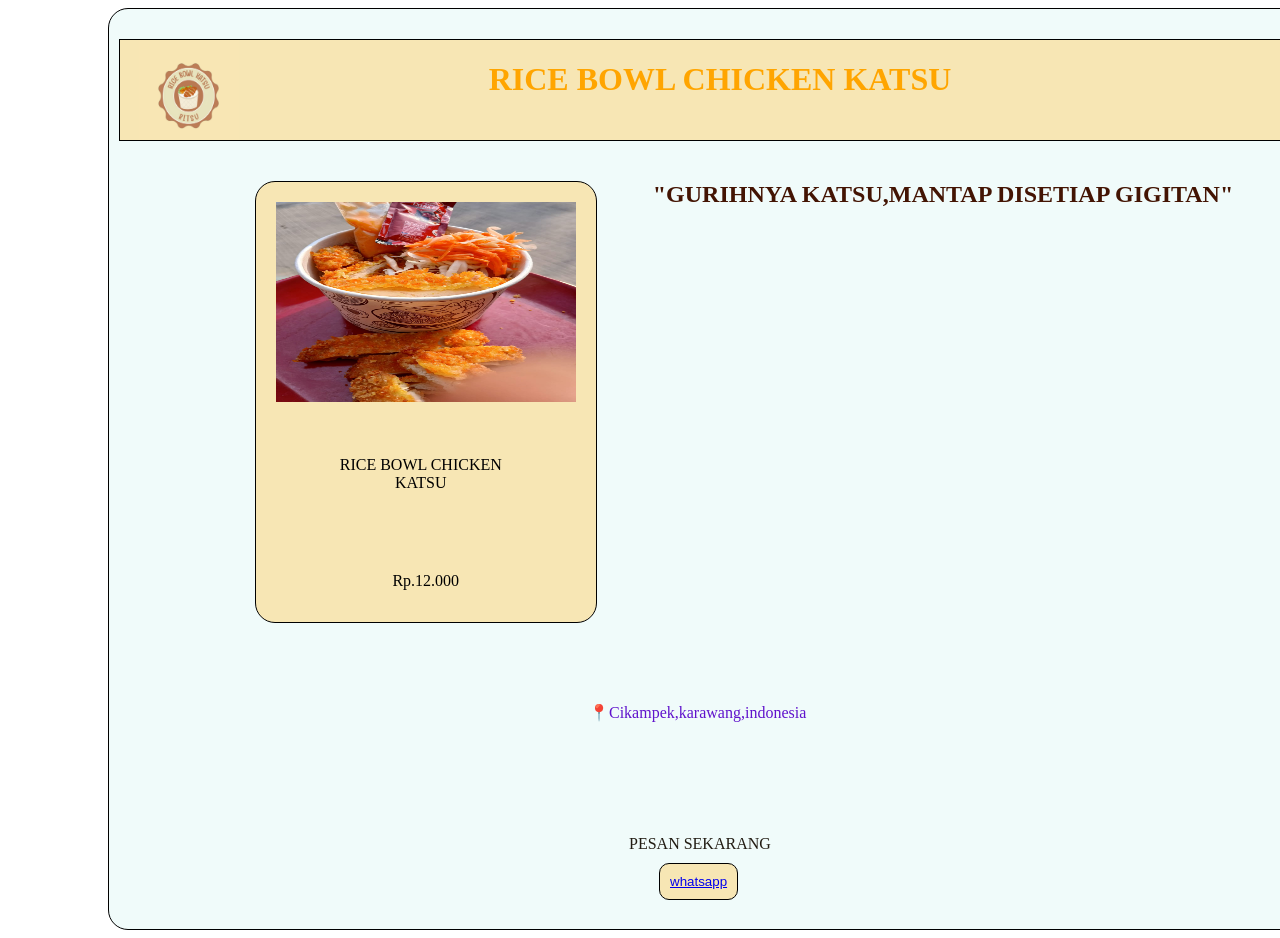
<file: index.html>
<!DOCTYPE html>
<html>
<head>
    <title>Page Title</title>
    <style>
        .parent{
                height:900px;
                width: 1200px;
                background-color: rgb(240, 251, 250);
                background-color:;
                border-radius:20px;
                padding:10px;
                border:1px solid black;
                margin-left: 100px;
        }
            
            
        .header{
            height:100px;
            width:100%;
            background-color:  rgba(248, 229, 177, 0.952);;
            color:black;
            margin-top:20px;
            border:1px solid black;
        }
        .text-header{
            color:orange;
        }
            
        .content{
            height:400px;
            width:300px;
            background-color: rgba(248, 229, 177, 0.952);
            border-radius:20px;
            padding:20px;
            margin-top:40px;
            margin-left:500px;
            border:1px solid black;
                
            }
        .image img{
            width:300px;
            height:200px;
        }
        .content-text1{
            width:190px;
            height:100px;
            margin-left:50px;
            margin-top:50px;
        }
        .addres{
            height:40px;
            width: 500px;
            background-color:  rgb(240, 251, 250);
            display: flex;
            margin-top:80px;
            margin-left:470px;
            color: rgb(96, 19, 204);
            }
        .content-text2{
            height:40px;
            width: 500px;
            background-color:  rgb(240, 251, 250);
            align-items: end;
                display: flex;
                margin-top:70px;
                margin-left:510px;
                color: rgb(34, 28, 19);
               
            }
            .logo img{
                width:100px;
                height:100px;
                margin-left: -350px;
            }
            .button{

                padding: 10px;
                background-color: rgba(248, 229, 177, 0.952);
                color:brown;
                border: none;
                border-radius: 10px;
                cursor: pointer;
                margin:10px;
                margin-left:540px;
                border:1px solid black;
                
            }
            .wrapcontent{
                display: flex;
                justify-content: center;
                margin-left: -450px;
            }
            .text{
                margin-left: 56px;
                margin-top: 20px;
                color: rgb(67, 20, 3);
            }
            </style>
    </head>
    <body>
       <div class="parent">
            <div class="header"  style="display: flex; justify-content: center;">
                <div class="head"></div>
                <div class="logo"><img src="logo.jpeg" alt=""></div>
                <div class="text-header"><h1><center>RICE BOWL CHICKEN KATSU</center></h1></div>
            </div> 
            <div class="wrapcontent">
                <div class="content">
                    <div class="image">
                        <img src="katsu.jpeg">
                    </div>
                    <div class="content-text1"><center>RICE BOWL CHICKEN KATSU</center></div> 
                    <div class="price"><center><p>Rp.12.000</p></center></div>
                </div>
                <div class="text">
                    <h2><center>"GURIHNYA KATSU,MANTAP DISETIAP GIGITAN"</center></h2>
                </div>
                
            </div> 
            <div class="addres">📍Cikampek,karawang,indonesia</div>
            <div class="content-text2">PESAN SEKARANG</div>
            <button class="button"="addToCart('ritsu')"><a href="https://wa.me/629620052527">whatsapp</a></button>
       </div> 
    </body>
</html
</file>
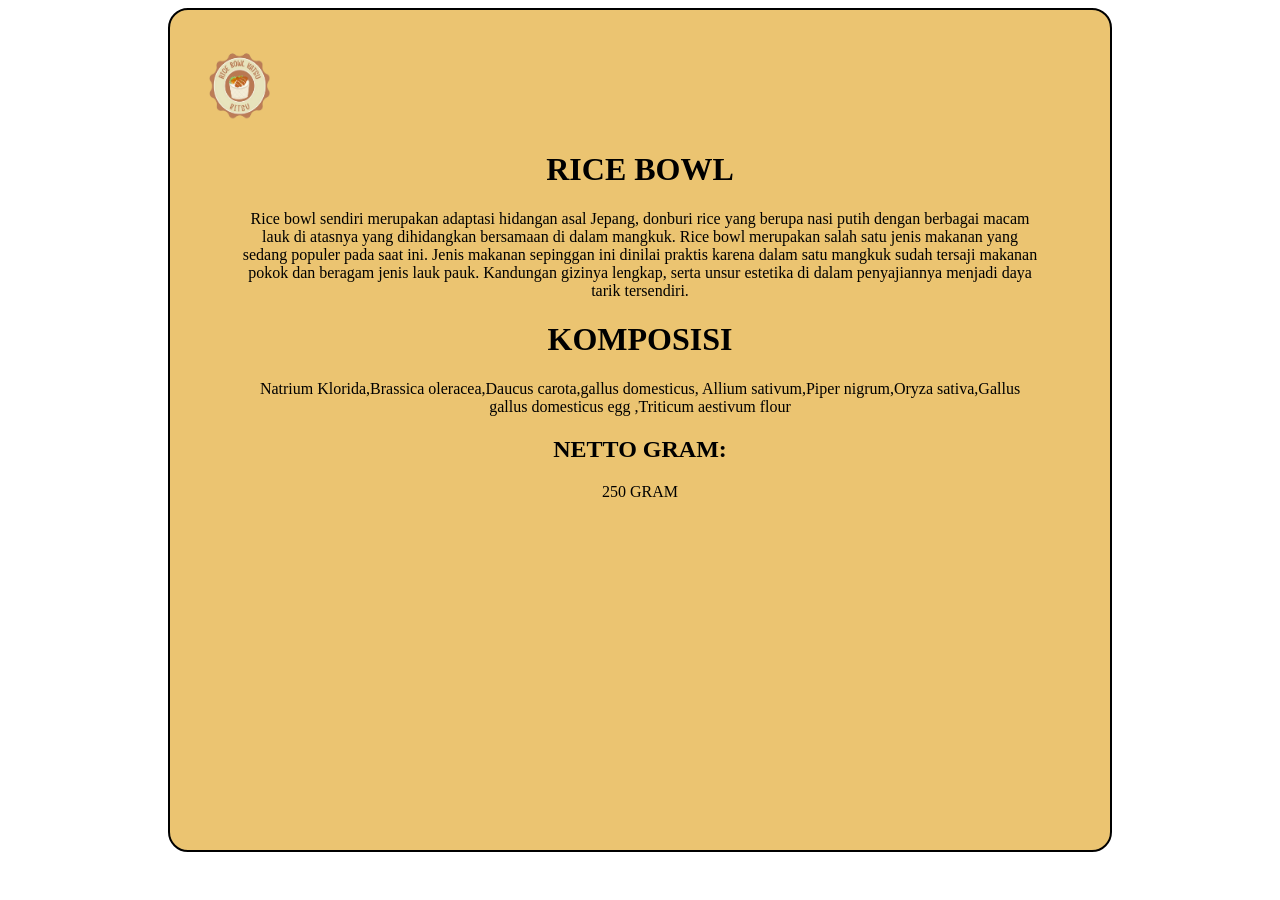
<file: 2ndpage.html>
<!DOCTYPE html>
<html lang="en">
<head>
    <meta charset="UTF-8">
    <meta name="viewport" content="width=device-width, initial-scale=1.0">
    <title>Document</title>
    <style>
        .allwrap{
            height: 100%;
            width:100%;
            display: flex;
            justify-content: center;
        }
        .logo{
            height:100px;
            width:100px;
            display: flex;
            align-items: star;
        }
        .wrap{
            height:800px;
            width:900px;
            background-color: rgba(235, 194, 106, 0.952);
            border-radius:20px;
            padding:20px;
            border:2px solid black;
        }
        .wraptext{
            text-align: center;
            margin-left:50px;
            margin-right:50px;

        }
        @media (max-width: 400px) {
            .wrap{
                display: flex;
                align-items:star ;
                height:450px;
                width: 350px;
                
            }
            .wraptext{
                font-size: 8px;
                text-align: center;
                margin-top: 80px;
                margin-left: -0px;
            }
            .logo{
            height:70px;
            width:70px;
            }
        }
    </style>
</head>
<body>
    <div class="allwrap">
    <div class="wrap">
        <div>
            <img class="logo" src="logo.png" alt="">
        </div>
        <div class="wraptext">
            <h1>RICE BOWL</h1>
            <p>Rice bowl sendiri merupakan adaptasi hidangan asal Jepang, donburi rice yang berupa
            nasi putih dengan berbagai macam lauk di atasnya yang dihidangkan bersamaan di dalam mangkuk.
            Rice bowl merupakan salah satu jenis makanan yang sedang populer pada saat ini. Jenis makanan sepinggan ini dinilai praktis karena dalam satu mangkuk sudah tersaji makanan pokok dan beragam jenis lauk pauk. Kandungan gizinya lengkap, 
            serta unsur estetika di dalam penyajiannya menjadi daya tarik tersendiri.</p>
            <h1>KOMPOSISI</h1>
            <p>Natrium Klorida,Brassica oleracea,Daucus carota,gallus domesticus,
            Allium sativum,Piper nigrum,Oryza sativa,Gallus gallus domesticus egg
            ,Triticum aestivum flour</p>
            <h2>NETTO GRAM:</h2>
            <P>250 GRAM</P>
         </div>
        </div>
</body>
</html>
</file>
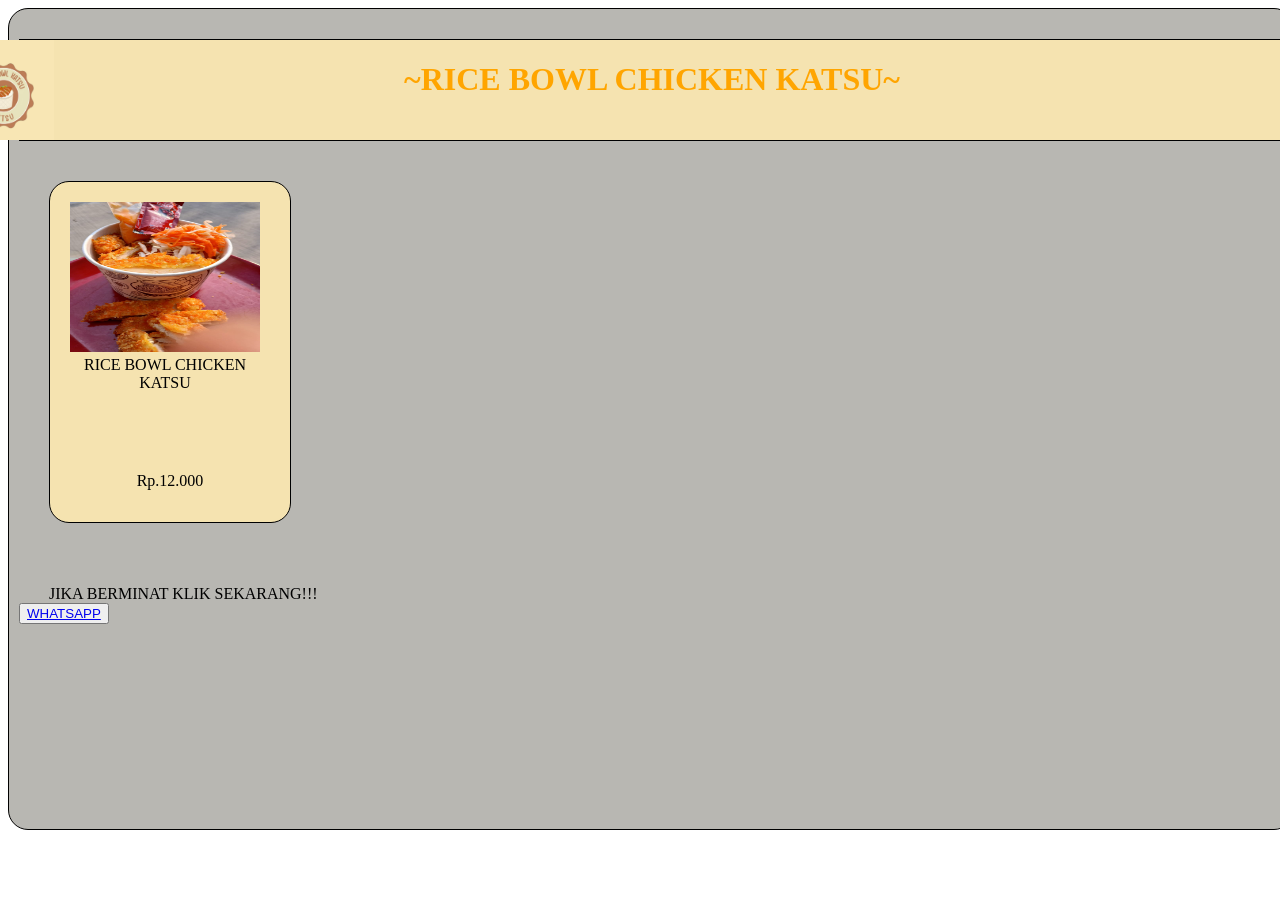
<file: box.html>
<!DOCTYPE html>
<html>
    <head>
        <title>Page Title</title>
        <style>
            .parent{
                height:800px;
                width: 100%;
                background-color: rgb(184, 183, 178);
                border-radius:20px;
                padding:10px;
                border:1px solid black;
            }
            
            
            .header{
                height:100px;
                width:100%;
                background-color:  rgba(248, 229, 177, 0.952);;
                color:black;
                margin-top:20px;
                border:1px solid black;
            }
            .text-header{
                color:orange;
            }
            
            .content{
                height:300px;
                width: 200px;
                background-color: rgba(248, 229, 177, 0.952);
                border-radius:20px;
                padding:20px;
                margin-top:40px;
                margin-left:30px;
                border:1px solid black;
                
            }
            .image img{
                width:190px;
                height:150px;
            }
            .content-text1{
                width:190px;
                height:100px;
            }
            .content-text2{
                height:40px;
                width: 500px;
                background-color: rgb(184, 183, 178);
                align-items: end;
                display: flex;
                margin-top:40px;
                margin-left:30px;
            }
            .logo img{
                width:100px;
                height:100px;
                margin-left: -450px;
            }
            </style>
    </head>
    <body>
       <div class="parent">
            <div class="header"  style="display: flex; justify-content: center;">
                <div class="head"></div>
                <div class="logo"><img src="logo.jpeg" alt=""></div>
                <div class="text-header"><h1><center>~RICE BOWL CHICKEN KATSU~</center></h1></div>
            </div> 
            <div class="content">
                <div class="image">
                    <img src="katsu.jpeg">
                </div>
                <div class="content-text1"><center>RICE BOWL CHICKEN KATSU</center></div> 
                <div class="price"><center><p>Rp.12.000</p></center></div>
            </div> 
            <div class="content-text2">JIKA BERMINAT KLIK SEKARANG!!!</div>
            <button onclick="addToCart('ritsu')"><a href="https://wa.me/629620052527">WHATSAPP</a></button>
       </div> 
    </body>
</html
</file>
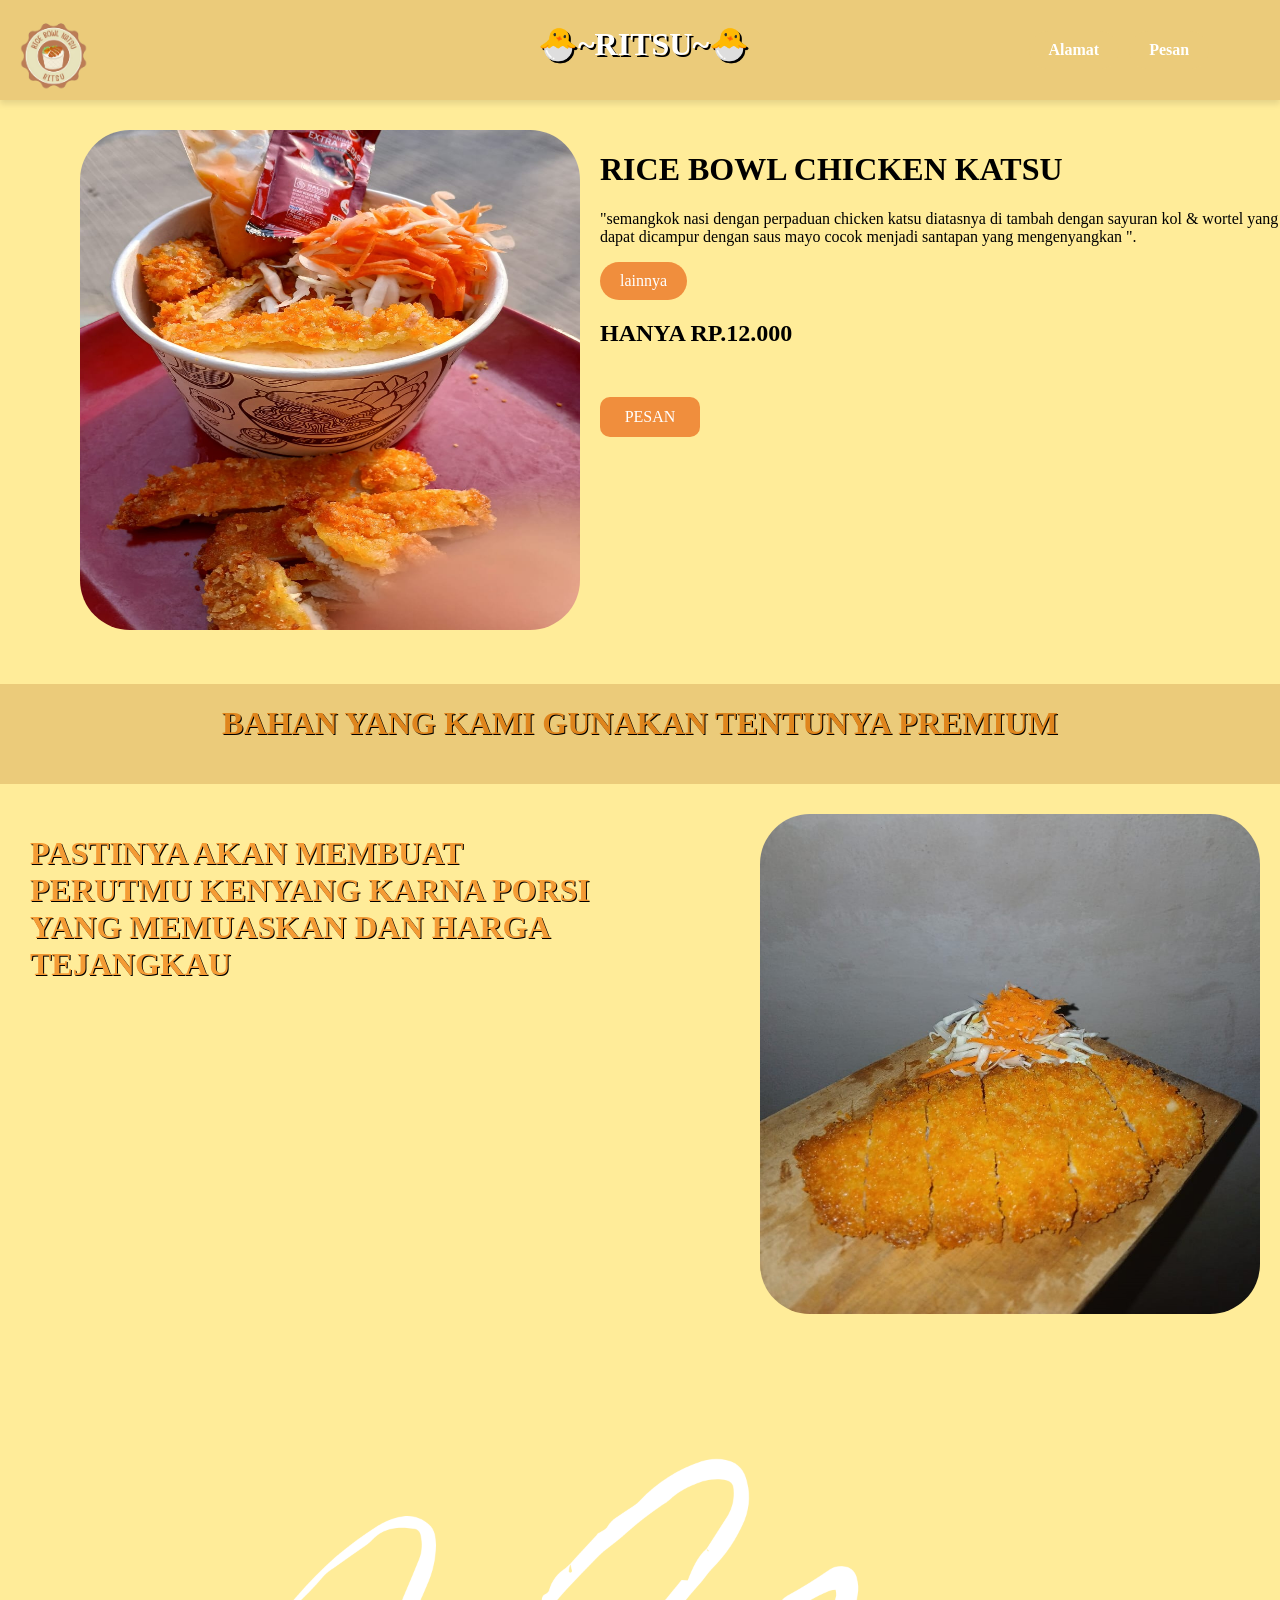
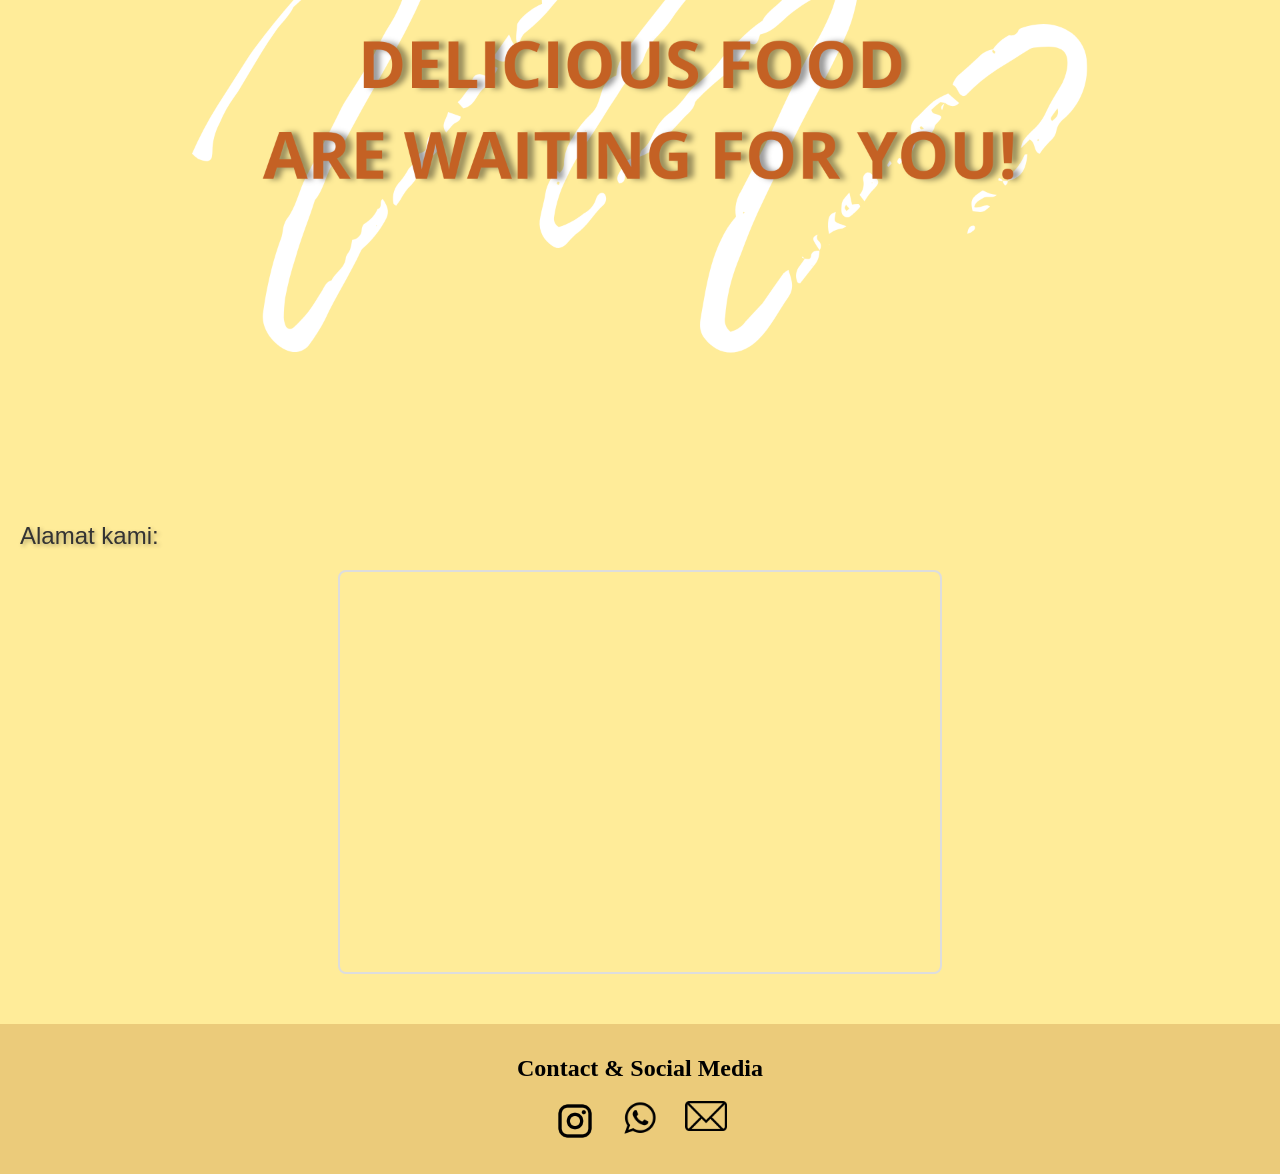
<file: pkk.html>
<!DOCTYPE html>
<html lang="en">
<head>
    <meta charset="UTF-8">
    <meta name="viewport" content="width=device-width, initial-scale=1.0">
    <title>Document</title>
    <link rel="stylesheet" href="style.css">
</head>
<body>
<div class="allwrap">
<div class="parent">
   <div style="width: 100%;">
    <div class="navbar">
        <div>
            <img class="logo" src="logo.png" alt="">
        </div>
        <div class="navbar-left">
        <div class="displaytext">
            <h1 style="text-shadow: 2px 2px black; margin-top: 25px;margin-left: -20px;">🐣~RITSU~🐣</h1>
        </div>
        <div class="navbar-right">
                <a href="#Alamat" class="navbar-button">Alamat</a>
                <a href="#pesan" class="navbar-button">Pesan</a>
        </div>
        </div>
    </div>
    <div class="wrapcontent">
        <div style="padding-block: 50px;">
            <img class="image" src="katsu.jpeg" alt="">
        </div>
        <div class="wraptext">
            <h1>RICE BOWL CHICKEN KATSU</h1>
            <p>"semangkok nasi dengan perpaduan chicken katsu diatasnya di tambah dengan sayuran kol & wortel yang
             dapat dicampur dengan saus mayo cocok menjadi santapan yang mengenyangkan ".</p>
            <a href="2ndpage.html" class="more-button">lainnya</a>
            <h2>HANYA RP.12.000</h2>
            <div id="pesan" class="button1">
                <a style="text-decoration: none; color: white;" href="https://wa.me/6289650022527">PESAN</a>
            </div> 
        </div>
    </div>
   </div>
   <div class="contenttext"><H1>BAHAN YANG KAMI GUNAKAN TENTUNYA PREMIUM</H1></div>
   <div class="content2">
    <div class="wraptext2">
        <h1>PASTINYA AKAN MEMBUAT PERUTMU KENYANG KARNA PORSI YANG MEMUASKAN DAN HARGA TEJANGKAU</h1>
    </div>
        <div style="padding-block: 30px;">
        <img class="image image2" src="chicken.jpg" alt="">
    </div>
    </div>
    <div class="content3">
        <div style="width: 100%;text-align: end;">
            <img style="width: 100%;" src="lastimg.png" alt="">
        </div>
        <div class="container">
            <div id="Alamat" class="addres">Alamat kami:</div>
            <div class="map-container">
                <iframe
                    src="https://www.google.com/maps/embed?pb=!1m18!1m12!1m3!1d3960.828059171257!2d107.45999497354378!3d-6.395342363207687!2m3!1f0!2f0!3f0!3m2!1i1024!2i768!4f13.1!3m3!1m2!1s0x2e6973232b9c04ad%3A0x55b9f543b02d1610!2sWest%20Cikampek%2C%20Karawang%2C%20West%20Java!5e0!3m2!1sen!2sid!4v1689030812345!5m2!1sen!2sid"
                    allowfullscreen=""
                    loading="lazy"
                    referrerpolicy="no-referrer-when-downgrade"
                ></iframe>
            </div>
        </div>
    <div class="footer">
        <div class="social-media">
            <h2>Contact & Social Media</h2>
            <div class="icons">
                <a style="width:40px;height: 40px;" href="https://www.instagram.com/ritsu.94/" target="_blank" class="icon instagram">
                    <i class="fab fa-instagram"></i>
                    <img class="ikon ig" src="ikon ig.png" alt="">
                </a>
                <a style="width:50px;height: 50px;margin-top: -8px;" href="https://wa.me/6289650022527" target="_blank" class="icon whatsapp">
                    <i class="fab fa-whatsapp"></i>
                    <img class="ikon wa" src="wa.png" alt="">
                </a>
                <a href="mailto:ricekatsu26@gmail.com" target="_blank" class="icon email">
                    <i class="fab fa-email"></i>
                    <img class="ikon email" src="email.png" alt="">
                </a>
            </div>
        </div>
    </div>
    </div>
</div>
</div>
</body>
</html>
</file>
<file: style.css>
body, html {
    margin: 0;
    padding: 0;
    box-sizing: border-box;
    width: 100%;
    height: 100%;
}

.allwrap {
    heigh:100%;
    width: 100%;
    display: flex;
    justify-content: center;
}

.parent {
    background-color: rgb(255, 236, 153);
    width: 100%;
    height: 100%;
}

.navbar {
    position: fixed; 
    top: 0; 
    left: 0; 
    width: 100%; 
    background-color: rgb(235, 203, 122); 
    height: 100px;
    display: flex;
    justify-content: space-between;
    text-align: center;
    z-index: 1000; 
    box-shadow: 0 4px 6px rgba(0, 0, 0, 0.1); 
}
.navbar-button{
    display: inline-block;
    padding: 10px 20px; 
    border-radius: 20px; 
    background-color: rgb(235, 203, 122);
    color:white; 
    text-decoration: none;
    font-weight: bold;

}
.navbar-left {
    flex:1;
    display: flex;
    justify-content: center;
}
  
.navbar-right {
    display: flex; 
    gap: 10px; 
    align-items: center;
    margin-right: -100px;
}
.navbar-button:hover {
  background-color: rgb(242, 198, 88);
  
}
.logo {
    height: 100%;
    width: 100%;
}

.displaytext {
    width: 750px;
    color: white;
}

.wraptext {
    width: 700px;
    align-items: center;
    padding-top: 50px;
    margin-bottom: 30px;
}

.wrapcontent {
    display: flex;
    justify-content: space-between;
    margin-top: 80px;
}

.image {
    width: 500px;
    height: 500px;
    border-radius: 50px;
    margin-left: 80px;
    margin-right: 20px;
}
.more-button{
    display: inline-block;
    padding: 10px 20px; 
    border-radius: 20px; 
    background-color: rgb(240, 142, 61);
    color:white; 
    text-decoration: none;
    
}
.button1 {
    background-color: rgb(240, 142, 61);
    margin-top: 50px;
    height: 40px;
    width: 100px;
    border-radius: 10px;
    text-align: center;
    line-height: 40px; 
}

.button:hover {
    background-color: rgb(89, 255, 0);
    transition: background-color 2s;
}

.contenttext {
    width: 100%; 
    height: 100px;
    display: flex;
    justify-content: center;
    color: rgb(223, 133, 29);
    text-shadow: 1px 1px black;
    background-color: rgb(235, 203, 122);
    animation: rubahwarna 10s infinite;
}
.container {
    padding: 50px 20px;
}

.addres{
    margin-bottom: 10px;
    font-family: 'Poppins', sans-serif;
    font-size: 24px;
    color: #333;
    text-shadow: 2px 2px 4px rgba(0, 0, 0, 0.3);
    display: flex;
    text-align: center;
}

.map-container {
    display: flex;
    justify-content: center;
    margin-top: 20px;
}

iframe {
    border: 0;
    width: 90%;
    max-width: 600px;
    height: 400px;
    text-shadow: 2px 2px 4px rgba(0, 0, 0, 0.3);
    border: 2px solid #ddd;
    border-radius: 8px;

}
.footer{
    width: 100%; 
    background-color: rgb(235, 203, 122); 
    height: 150px;
    display: flex;
    align-items: center;
    justify-content: center;
}
.icons {
    display: flex;
    justify-content: center;
    gap: 20px;
    margin-bottom: 20px;
    margin-left: -50px;
}

.icon {
    text-decoration: none;
    font-size: 10px;
    color: white;
    width:30px;
    height: 30px;
    display: flex;
    transition: transform 0.3s ease;
    gap: 20px;
    
}

.icon:hover {
    transform: scale(1.1);
}

@keyframes rubahwarna {
    from {
        background-color: rgb(235, 203, 122);
    }
    to {
        background-color: rgb(247, 179, 78);
    }
    10% {
        background-color: rgb(235, 203, 122);
    }
    50% {
        background-color: rgb(241, 167, 48);
    }
}

.content2 {
    display: flex;
    justify-content: space-between;
}

.wraptext2 {
    display: flex;
    margin-right: 30px;
    padding: 30px;
    color: rgb(244, 155, 53);
    text-shadow: 1px 1px black;
}

.content3 {
    background-color: rgb(255, 236, 153);
    width: 100%;
    height: 100%;
}

@media (max-width: 400px) {
    .allwrap {
        height: 680px;
        width: 400px;
        display: flex;
        justify-content: center;
    
    .parent {
        background-color: rgb(255, 236, 153);
        width: 400px;
        height: 680px;
    }
    .navbar {
        position: fixed; 
        top: 0; 
        left: 0; 
        width: 400px; 
        background-color: rgb(235, 203, 122); 
        height: 100px;
        display: flex;align-items: center;
        text-align: center;
        z-index: 1000; 
        box-shadow: 0 4px 6px rgba(0, 0, 0, 0.1);
        
    }
    .navbar-button{
        display: inline-block;
        padding: 10px 20px; 
        border-radius: 20px; 
        background-color: rgb(235, 203, 122);
        color:white; 
        text-decoration: none;
        font-weight: bold;
    
    }
    .navbar-left {
        flex:1;
        display: flex;
        justify-content: center;
    }
      
    .navbar-right {
        display: flex; 
        gap: 10px; 
        align-items: center;
        margin-right: -100px;
    }
    .logo {
        height: 80px;
        width: 80px;
    }
    .displaytext {
        width: 750px;
        color: white;
        font-size: 12px;
        margin-top: -10px;
        margin-left: -200px;
    }
    .link {
        display: flex;
        text-align: center;
        margin-left: 80px;
    }
    .wraptext {
        width: 400px;
        align-items: center;
        padding-top: 40px;
        margin-bottom: 20px;
        font-size: 10px;
    }
    .wrapcontent {
        display: flex;
        justify-content: space-between;
        margin-top: 1-0px;
    }
    .image {
        width: 150px;
        height: 150px;
        border-radius: 20px;
        margin-left: 20px;
        margin-right: 20px;
    }
    .contenttext {
        font-size: 10px;
        display: flex;
        text-align: center;
    }
    .wraptext2 {
        font-size: 7px;
        margin-top: -10px;
    }
    .image2 {
        width: 150px;
        height: 150px;
        border-radius: 20px;
        margin-right: 200px;
    }
    .more-button{
        height: 5px;
        width: 15px;
        display: flex ;
        text-align: center;
    }

    .button1 {
        height: 20px;
        width: 90px;
        margin-top: 20px;
        line-height: 20px;
    }
    .content3 {
        font-size: 15px;
    }
    iframe{
        height:200px;
    }
    .footer{
        height: 100px;

    }
}
</file>
